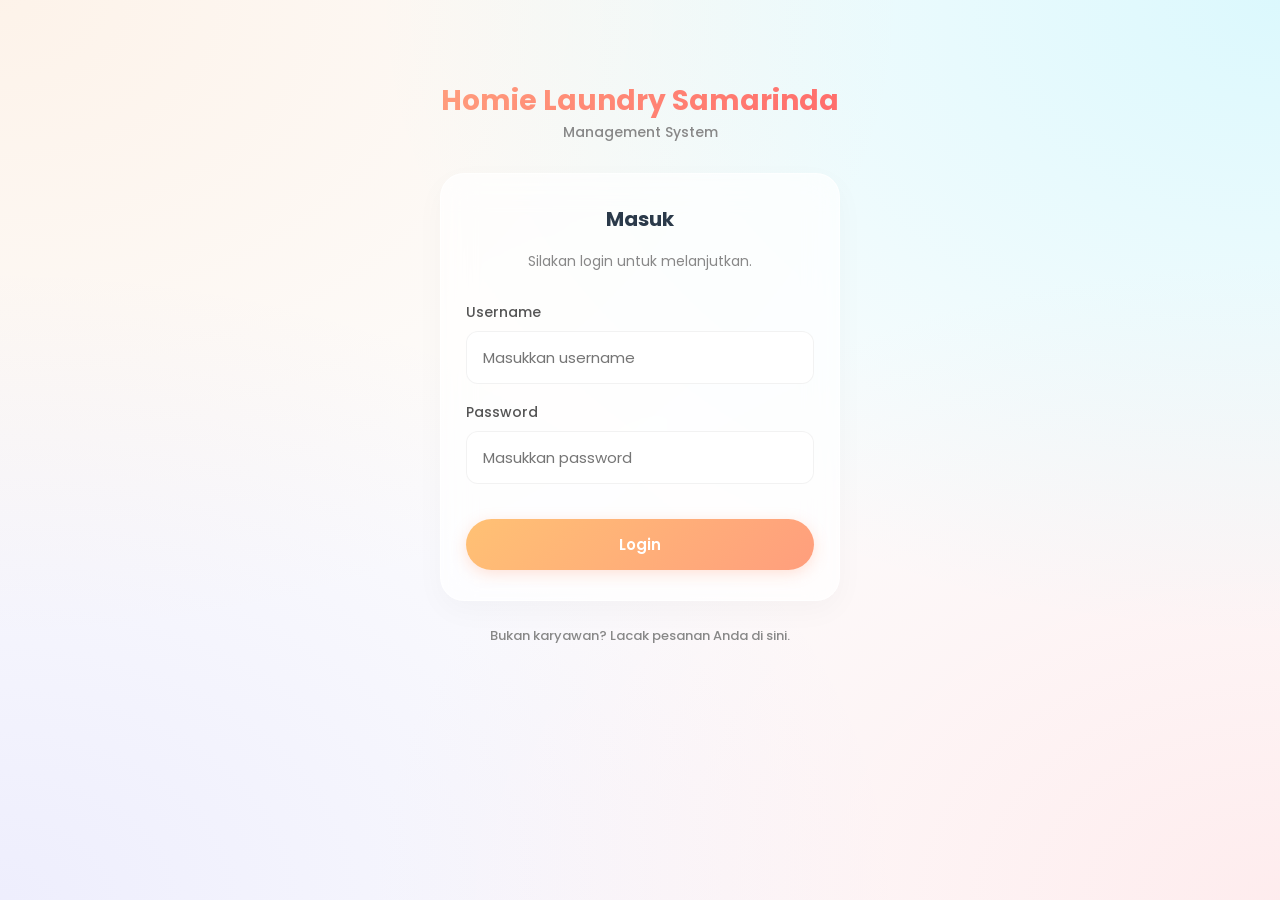
<file: index.html>
<!DOCTYPE html>
<html lang="id">
<head>
  <meta charset="UTF-8">
  <meta name="viewport" content="width=device-width, initial-scale=1.0">
  <title>Login - Homie Laundry</title>
  <link rel="stylesheet" href="style.css">
  <style>
    .wrapper { max-width: 400px; margin: 60px auto; }
    .brand { text-align: center; margin-bottom: 30px; }
    .brand h1 { margin: 0; font-size: 28px; background: linear-gradient(135deg, #FF9E7D, #FF6B6B); -webkit-background-clip: text; -webkit-text-fill-color: transparent; }
    .brand p { margin: 0; font-size: 14px; color: #888; font-weight: 500; }
    .customer-link { display: block; text-align: center; margin-top: 25px; font-size: 13px; color: #888; text-decoration: none; transition: color 0.2s; font-weight: 500; }
    .customer-link:hover { color: #FF9E7D; }
  </style>
</head>
<body>
  <div class="wrapper">
    <div class="brand">
      <h1>Homie Laundry Samarinda</h1>
      <p>Management System</p>
    </div>

    <div class="card">
      <h2 class="text-center" style="font-size: 20px;">Masuk</h2>
      <p class="subtitle" style="margin-bottom: 30px;">Silakan login untuk melanjutkan.</p>
      
      <div class="form-group">
        <label>Username</label>
        <input type="text" id="username" placeholder="Masukkan username">
      </div>
      <div class="form-group" style="margin-bottom: 25px;">
        <label>Password</label>
        <input type="password" id="password" placeholder="Masukkan password">
      </div>
      
      <button id="login-btn" class="btn">Login</button>
      <div id="error-msg" class="error-msg"></div>
    </div>

    <a href="lacak.html" class="customer-link">Bukan karyawan? Lacak pesanan Anda di sini.</a>
  </div>

  <script>
    const APPS_SCRIPT_URL = "https://script.google.com/macros/s/AKfycbwmVsqTzRc1kHwbjarDIU7p_ghxPiDgVHBM_Bds1p-4FYEOWrL1s1wkLriH-x4TD_M56A/exec";

    if (localStorage.getItem('homie_role')) {
      redirectUser(localStorage.getItem('homie_role'));
    }

    document.getElementById('login-btn').addEventListener('click', () => {
      const user = document.getElementById('username').value.trim();
      const pass = document.getElementById('password').value.trim();
      const errBox = document.getElementById('error-msg');
      const btn = document.getElementById('login-btn');

      if (!user || !pass) {
        errBox.textContent = "Username dan Password wajib diisi!";
        errBox.style.display = 'block';
        return;
      }

      errBox.style.display = 'none';
      btn.textContent = "Memeriksa...";
      btn.disabled = true;

      fetch(APPS_SCRIPT_URL, {
        method: 'POST',
        headers: { 'Content-Type': 'text/plain;charset=utf-8' },
        body: JSON.stringify({ action: 'login', username: user, password: pass })
      })
      .then(res => res.json())
      .then(data => {
        if (data.status === 'success') {
          localStorage.setItem('homie_name', data.user.name);
          localStorage.setItem('homie_role', data.user.role);
          redirectUser(data.user.role);
        } else {
          errBox.textContent = data.message;
          errBox.style.display = 'block';
          btn.textContent = "Login";
          btn.disabled = false;
        }
      })
      .catch(err => {
        errBox.textContent = "Koneksi gagal. Periksa internet Anda.";
        errBox.style.display = 'block';
        btn.textContent = "Login";
        btn.disabled = false;
      });
    });

    function redirectUser(role) {
      if (role === 'Admin') {
        window.location.href = "admin.html";
      } else if (role === 'Timbang') {
        window.location.href = "timbang.html";
      } else if (role === 'Keuangan') {
        window.location.href = "pembayaran.html";
      } else if (role === 'Kasir') {
        window.location.href = "kasir.html";
      } else {
        window.location.href = "scanner.html";
      }
    }
  </script>
</body>
</html>
</file>
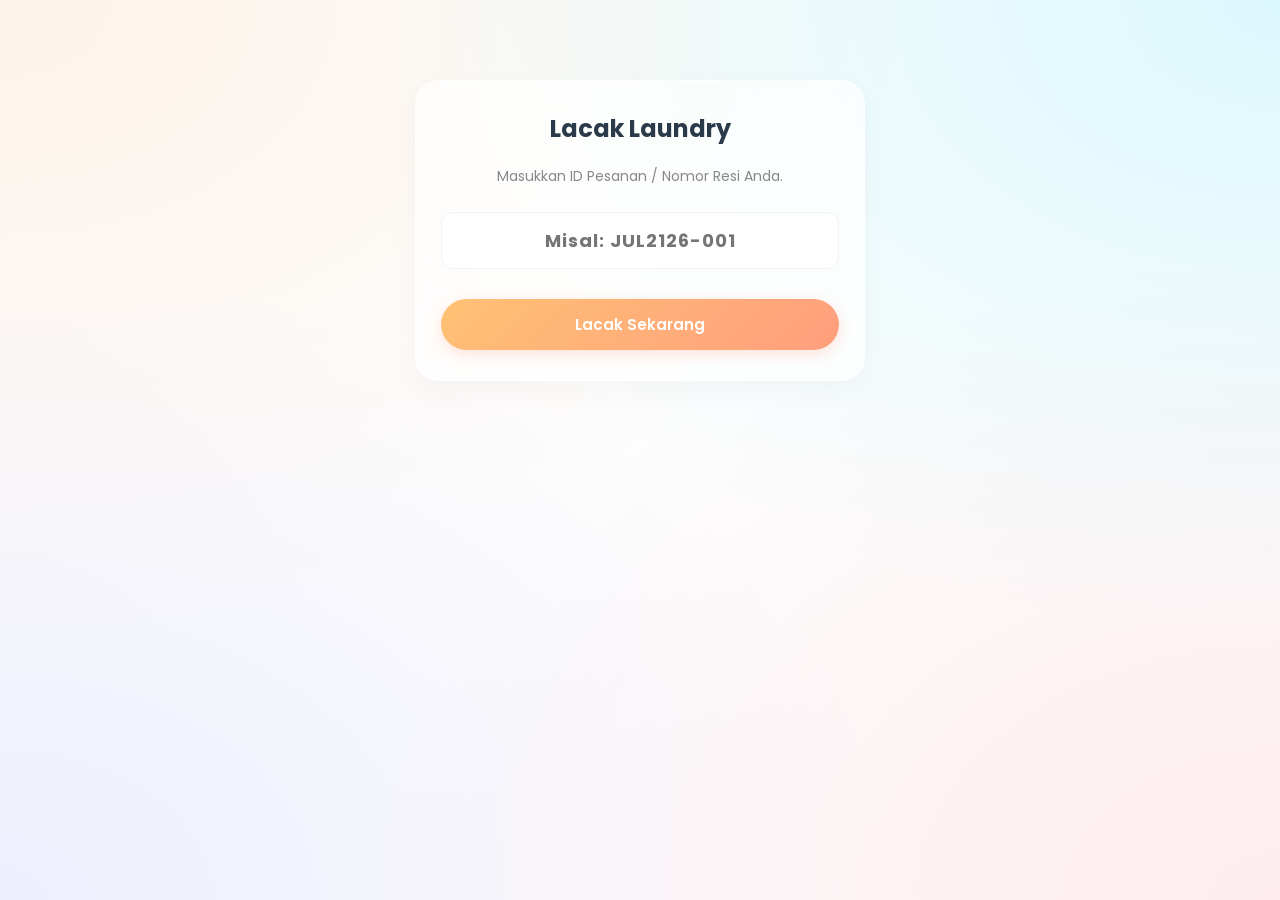
<file: lacak.html>
<!DOCTYPE html>
<html lang="id">
<head>
  <meta charset="UTF-8">
  <meta name="viewport" content="width=device-width, initial-scale=1.0">
  <title>Lacak Pesanan - Homie Laundry</title>
  <link rel="stylesheet" href="style.css">
  <style>
    .wrapper { max-width: 450px; margin: 60px auto; }
    
    #result-box { display: none; margin-top: 25px; padding: 25px; background: rgba(255,255,255,0.8); border: 1px solid rgba(255,255,255,0.9); }
    .res-label { font-size: 13px; color: #888; margin-bottom: 4px; display: block; font-weight: 500; }
    .res-value { font-size: 18px; font-weight: 700; color: #2b3a4a; margin-bottom: 20px; display: block; }
    
    .status-badge { display: inline-block; padding: 10px 20px; background: linear-gradient(135deg, #a1c4fd, #c2e9fb); color: #1a4a66; border-radius: 50px; font-size: 16px; font-weight: 700; box-shadow: 0 4px 15px rgba(161, 196, 253, 0.3); }
  </style>
</head>
<body>
  <div class="wrapper">
    <div class="card">
      <h2 class="text-center">Lacak Laundry</h2>
      <p class="subtitle">Masukkan ID Pesanan / Nomor Resi Anda.</p>
      
      <div class="form-group" style="margin-bottom: 20px;">
        <input type="text" id="orderId" placeholder="Misal: JUL2126-001" style="text-align: center; font-weight: bold; letter-spacing: 1px; font-size: 18px;">
      </div>
      
      <button id="track-btn" class="btn">Lacak Sekarang</button>
      <div id="error-msg" class="error-msg"></div>

      <div id="result-box" class="card" style="box-shadow: none;">
        <span class="res-label">Atas Nama:</span>
        <span class="res-value" id="res-name">-</span>
        
        <span class="res-label">Berat & Jumlah:</span>
        <span class="res-value" id="res-detail" style="font-size: 16px;">-</span>

        <span class="res-label">Status Terkini:</span>
        <div class="status-badge" id="res-status">-</div>
      </div>
    </div>
  </div>

  <script>
    const APPS_SCRIPT_URL = "https://script.google.com/macros/s/AKfycbwmVsqTzRc1kHwbjarDIU7p_ghxPiDgVHBM_Bds1p-4FYEOWrL1s1wkLriH-x4TD_M56A/exec";

    document.getElementById('track-btn').addEventListener('click', () => {
      const orderId = document.getElementById('orderId').value.trim();
      const errBox = document.getElementById('error-msg');
      const resBox = document.getElementById('result-box');
      const btn = document.getElementById('track-btn');

      if (!orderId) {
        errBox.textContent = "ID Pesanan wajib diisi!";
        errBox.style.display = 'block';
        resBox.style.display = 'none';
        return;
      }

      errBox.style.display = 'none';
      resBox.style.display = 'none';
      btn.textContent = "Mencari...";
      btn.disabled = true;

      fetch(APPS_SCRIPT_URL, {
        method: 'POST',
        headers: { 'Content-Type': 'text/plain;charset=utf-8' },
        body: JSON.stringify({ action: 'track_order', orderId: orderId })
      })
      .then(res => res.json())
      .then(data => {
        if (data.status === 'success') {
          const order = data.data;
          const jmlPcs = order["Jumlah pakaian"] || order["Jumlah Pakaian"] || 0;
          document.getElementById('res-name').textContent = order["Nama Pelanggan"];
          document.getElementById('res-detail').textContent = order["Berat"] + " Kg (" + jmlPcs + " Pcs)";
          document.getElementById('res-status').textContent = order["Status Terakhir"];
          resBox.style.display = 'block';
        } else {
          errBox.textContent = data.message;
          errBox.style.display = 'block';
        }
        btn.textContent = "Lacak Sekarang";
        btn.disabled = false;
      })
      .catch(err => {
        errBox.textContent = "Koneksi gagal. Periksa internet Anda.";
        errBox.style.display = 'block';
        btn.textContent = "Lacak Sekarang";
        btn.disabled = false;
      });
    });
  </script>
</body>
</html>
</file>
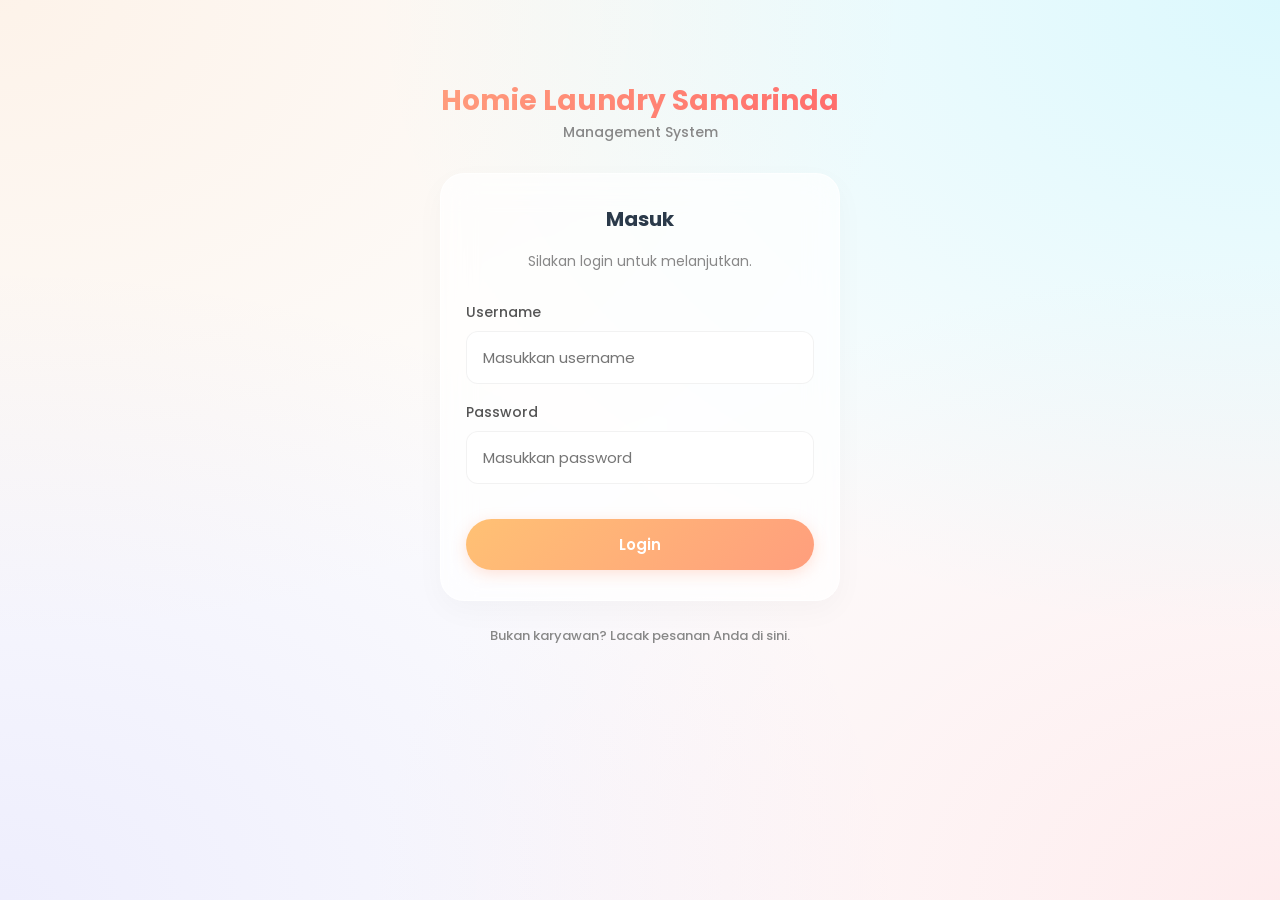
<file: pembayaran.html>
<!DOCTYPE html>
<html lang="id">
<head>
  <meta charset="UTF-8">
  <meta name="viewport" content="width=device-width, initial-scale=1.0">
  <title>Konfirmasi Pembayaran - Homie Laundry</title>
  <link rel="stylesheet" href="style.css">
  <style>
    .wrapper { max-width: 600px; margin: 40px auto; padding: 0 15px; }
    .nav { display: flex; justify-content: space-between; align-items: center; margin-bottom: 25px; }
    .card { background: rgba(255, 255, 255, 0.85); backdrop-filter: blur(12px); border-radius: 20px; padding: 20px; box-shadow: 0 4px 15px rgba(0,0,0,0.05); margin-bottom: 15px; display: flex; flex-direction: column; }
    
    .order-head { display: flex; justify-content: space-between; align-items: center; margin-bottom: 10px; border-bottom: 1px dashed #cbd5e0; padding-bottom: 10px; }
    .order-id { font-weight: bold; color: #2d3748; font-size: 16px; }
    .order-date { font-size: 12px; color: #718096; }
    
    .order-body { font-size: 14px; color: #4a5568; line-height: 1.5; }
    .customer-name { font-weight: 600; font-size: 16px; color: #1a202c; margin-bottom: 5px; }
    
    .total-price { font-size: 18px; font-weight: bold; color: #e53e3e; margin-top: 10px; }
    
    .btn { display: inline-block; padding: 10px 15px; border: none; border-radius: 8px; font-size: 14px; font-weight: bold; cursor: pointer; text-align: center; transition: 0.3s; margin-top: 15px; }
    .btn-success { background: #48bb78; color: white; width: 100%; }
    .btn-success:hover { background: #38a169; }
    
    .empty-state { text-align: center; padding: 40px 20px; color: #718096; }
  </style>
</head>
<body>
  <div class="wrapper">
    <div class="nav">
      <h2 style="margin:0;">💳 Daftar Piutang</h2>
      <a href="admin.html" id="back-link" class="btn-header">Kembali</a>
    </div>

    <div id="loading" class="text-center" style="margin-top: 50px; color: #888;">Memuat data tagihan...</div>
    <div id="list-container"></div>
  </div>

  <script>
    const APPS_SCRIPT_URL = "https://script.google.com/macros/s/AKfycbwmVsqTzRc1kHwbjarDIU7p_ghxPiDgVHBM_Bds1p-4FYEOWrL1s1wkLriH-x4TD_M56A/exec";
    const role = localStorage.getItem('homie_role');
    if (!role || (role !== 'Admin' && role !== 'Keuangan')) {
      window.location.href = "index.html";
    }

    const backBtn = document.getElementById('back-link');
    if (role === 'Keuangan') {
      backBtn.textContent = 'Logout';
      backBtn.style.background = '#e53e3e';
      backBtn.style.color = '#fff';
    }

    backBtn.addEventListener('click', (e) => {
      e.preventDefault();
      if (role === 'Admin') window.location.href = "admin.html";
      else { localStorage.clear(); window.location.href = "index.html"; }
    });

    function loadUnpaid() {
      document.getElementById('loading').style.display = 'block';
      document.getElementById('list-container').innerHTML = "";
      
      fetch(APPS_SCRIPT_URL, {
        method: 'POST',
        body: JSON.stringify({ action: 'get_kanban' })
      })
      .then(res => res.json())
      .then(res => {
        document.getElementById('loading').style.display = 'none';
        if (res.status === 'success') {
          const unpaid = res.data.filter(o => !o["Status Pembayaran"]?.includes("Lunas") && o["Total Harga"] && o["Total Harga"] !== 0 && o["Total Harga"] !== "0");
          renderList(unpaid.reverse());
        } else {
          alert("Gagal memuat data.");
        }
      })
      .catch(err => {
        document.getElementById('loading').textContent = "Koneksi gagal.";
      });
    }

    function renderList(orders) {
      const container = document.getElementById('list-container');
      
      if (orders.length === 0) {
        container.innerHTML = `<div class="empty-state"><h3>Hore! 🎉</h3><p>Tidak ada tagihan yang belum dibayar.</p></div>`;
        return;
      }

      orders.forEach(order => {
        const div = document.createElement('div');
        div.className = 'card';
        div.innerHTML = `
          <div class="order-head">
            <span class="order-id">${order["Order ID"]}</span>
            <span class="order-date">${order["Tanggal Masuk"]}</span>
          </div>
          <div class="order-body">
            <div class="customer-name">👤 ${order["Nama Pelanggan"]}</div>
            <div>Layanan: <b>${order["Jenis Layanan"] || "-"}</b></div>
            <div>Status: ${order["Status Terakhir"]}</div>
            <div class="total-price">Tagihan: Rp ${parseInt(order["Total Harga"]).toLocaleString('id-ID')}</div>
          </div>
          <div style="display: flex; gap: 8px; margin-top: 15px;">
             <button class="btn btn-success" style="flex:1; margin-top:0;" onclick="markPaid('${order["Order ID"]}', 'Lunas (Tunai)')">💵 Tunai</button>
             <button class="btn btn-success" style="flex:1; margin-top:0;" onclick="markPaid('${order["Order ID"]}', 'Lunas (Transfer)')">🏦 Transfer</button>
             <button class="btn btn-success" style="flex:1; margin-top:0;" onclick="markPaid('${order["Order ID"]}', 'Lunas (QRIS)')">📱 QRIS</button>
          </div>
        `;
        container.appendChild(div);
      });
    }

    window.markPaid = function(orderId, method) {
      if(!confirm("Tandai pesanan " + orderId + " sebagai " + method + "?")) return;
      
      fetch(APPS_SCRIPT_URL, {
        method: 'POST',
        body: JSON.stringify({ action: 'mark_paid', orderId: orderId, method: method })
      })
      .then(res => res.json())
      .then(res => {
        if (res.status === 'success') {
          loadUnpaid(); // Reload
        } else {
          alert(res.message);
        }
      });
    };

    loadUnpaid();
  </script>
</body>
</html>
</file>
<file: style.css>
@import url('https://fonts.googleapis.com/css2?family=Poppins:wght@400;500;600;700&display=swap');

/* Global Styles */
body { 
  font-family: 'Poppins', -apple-system, BlinkMacSystemFont, sans-serif; 
  background: linear-gradient(135deg, #fdfbfb 0%, #ebedee 100%);
  /* Soft mesh gradient vibe */
  background: radial-gradient(at 0% 0%, hsla(28,100%,74%,0.15) 0px, transparent 50%),
              radial-gradient(at 100% 0%, hsla(189,100%,56%,0.15) 0px, transparent 50%),
              radial-gradient(at 100% 100%, hsla(355,100%,93%,0.5) 0px, transparent 50%),
              radial-gradient(at 0% 100%, hsla(240,100%,70%,0.1) 0px, transparent 50%),
              #fdfdfd;
  background-attachment: fixed;
  color: #333; 
  margin: 0;
  padding: 20px; 
  min-height: 100vh;
  box-sizing: border-box;
}

h1, h2, h3 { 
  font-weight: 700; 
  color: #2b3a4a; 
  margin-top: 0;
}

p {
  color: #666;
}

/* Glassmorphism Card */
.card { 
  background: rgba(255, 255, 255, 0.7); 
  backdrop-filter: blur(16px);
  -webkit-backdrop-filter: blur(16px);
  border: 1px solid rgba(255, 255, 255, 0.6); 
  box-shadow: 0 10px 30px rgba(0,0,0,0.03); 
  padding: 30px 25px; 
  border-radius: 24px; 
  margin-bottom: 20px; 
}

/* Inputs & Forms */
.form-group { margin-bottom: 18px; }
label { display: block; margin-bottom: 8px; font-weight: 500; font-size: 14px; color: #555; }
input { 
  width: 100%; 
  padding: 14px 16px; 
  border: 1px solid rgba(0,0,0,0.05); 
  border-radius: 12px; 
  font-size: 15px; 
  font-family: inherit;
  box-sizing: border-box; 
  background-color: rgba(255, 255, 255, 0.8); 
  transition: all 0.3s ease;
}
input:focus { 
  outline: none; 
  border-color: #72bde6; 
  box-shadow: 0 0 0 4px rgba(114, 189, 230, 0.15);
  background-color: #fff;
}

/* Buttons */
.btn { 
  width: 100%; 
  box-sizing: border-box; 
  padding: 14px; 
  border-radius: 50px; 
  font-size: 15px; 
  font-weight: 600; 
  font-family: inherit;
  cursor: pointer; 
  border: none; 
  background: linear-gradient(135deg, #FFC174, #FF9E7D); /* Peachy gradient */
  color: white; 
  margin-top: 10px; 
  box-shadow: 0 4px 15px rgba(255, 158, 125, 0.3);
  transition: transform 0.2s ease, box-shadow 0.2s ease;
}
.btn:hover {
  transform: translateY(-2px);
  box-shadow: 0 6px 20px rgba(255, 158, 125, 0.4);
}
.btn:active {
  transform: translateY(1px);
}
.btn:disabled { 
  background: #e0e0e0; 
  box-shadow: none;
  cursor: not-allowed; 
  transform: none;
}

.btn-secondary { 
  background: #fff; 
  color: #555; 
  border: 1px solid #ddd;
  box-shadow: 0 2px 8px rgba(0,0,0,0.02);
}
.btn-secondary:hover {
  box-shadow: 0 4px 12px rgba(0,0,0,0.05);
}

/* Navigation & Badges */
.nav { display: flex; justify-content: space-between; margin-bottom: 25px; align-items: center; }
.back-btn, .btn-header { 
  text-decoration: none; 
  color: #666; 
  font-size: 13px; 
  font-weight: 500;
  background: rgba(255,255,255,0.6); 
  padding: 8px 16px; 
  border-radius: 50px; 
  border: 1px solid rgba(255,255,255,0.8);
  transition: all 0.2s ease;
}
.back-btn:hover, .btn-header:hover {
  background: #fff;
  box-shadow: 0 4px 10px rgba(0,0,0,0.05);
}

.user-badge { 
  background: linear-gradient(135deg, #a1c4fd 0%, #c2e9fb 100%);
  color: #1a4a66; 
  padding: 8px 16px; 
  border-radius: 50px; 
  font-size: 12px; 
  font-weight: 600; 
  box-shadow: 0 4px 10px rgba(161, 196, 253, 0.3);
}

/* Utilities */
.subtitle { text-align: center; color: #888; font-size: 14px; margin-bottom: 25px; }
.error-msg { color: #e74c3c; font-size: 13px; text-align: center; margin-top: 12px; display: none; font-weight: 500; }
.text-center { text-align: center; }
</file>
